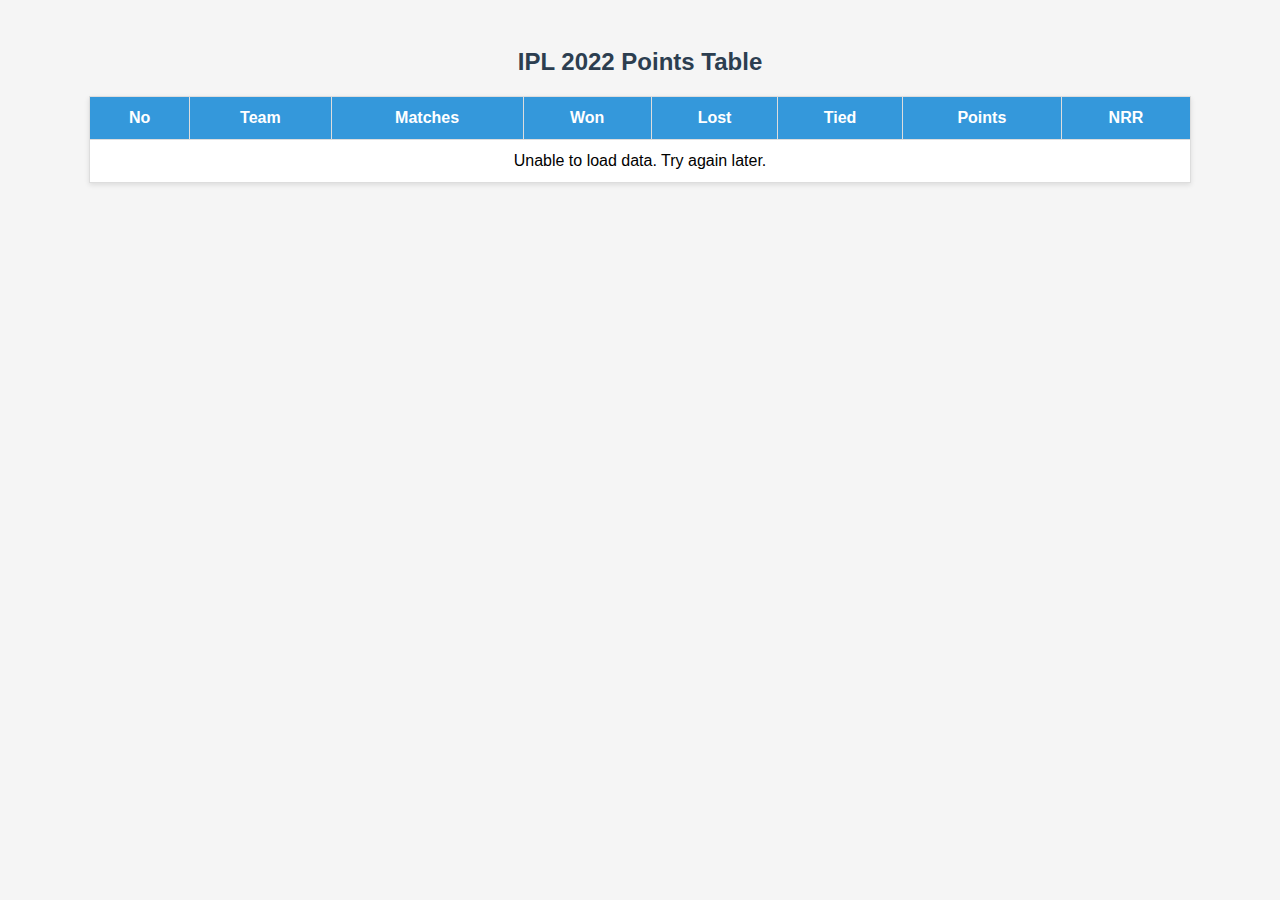
<file: assignment 7/index.html>
<!DOCTYPE html>
<html lang="en">
<head>
  <meta charset="UTF-8" />
  <title>IPL 2022 Points Table</title>
  <link rel="stylesheet" href="style.css" />
</head>
<body>
  <h2>IPL 2022 Points Table</h2>
  <table>
    <thead>
      <tr>
        <th>No</th>
        <th>Team</th>
        <th>Matches</th>
        <th>Won</th>
        <th>Lost</th>
        <th>Tied</th>
        <th>Points</th>
        <th>NRR</th>
      </tr>
    </thead>
    <tbody id="table-body">
      <!-- Dynamic data here -->
    </tbody>
  </table>

  <script src="script.js"></script>
</body>
</html>
</file>
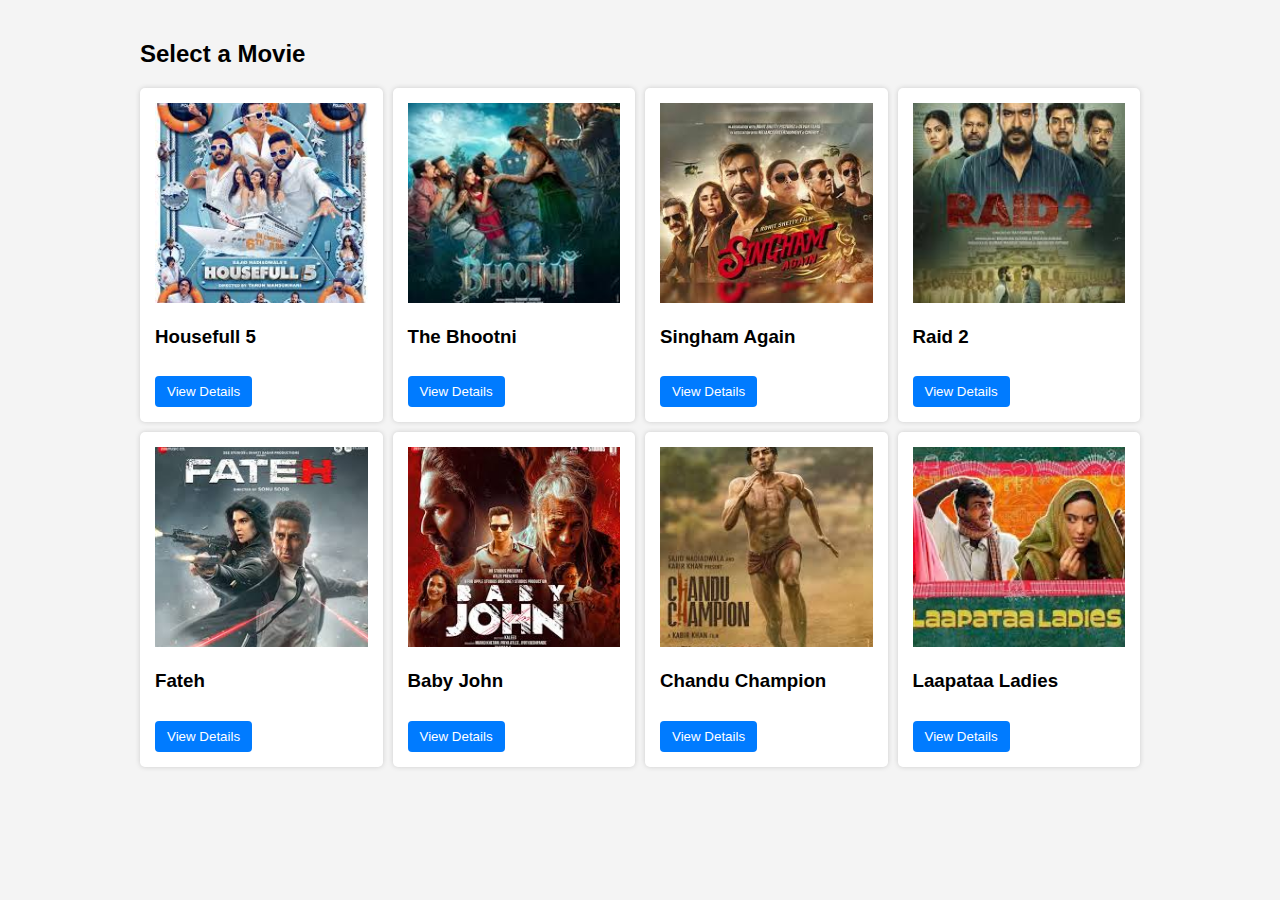
<file: assignment 8/index.html>
<!DOCTYPE html>
<html lang="en">
<head>
  <meta charset="UTF-8">
  <title>Movie Booking App</title>
  <link rel="stylesheet" href="style.css">
</head>
<body>
  <div id="app">
    <!-- All dynamic content goes here -->
  </div>

  <script src="script.js"></script>
</body>
</html>
</file>
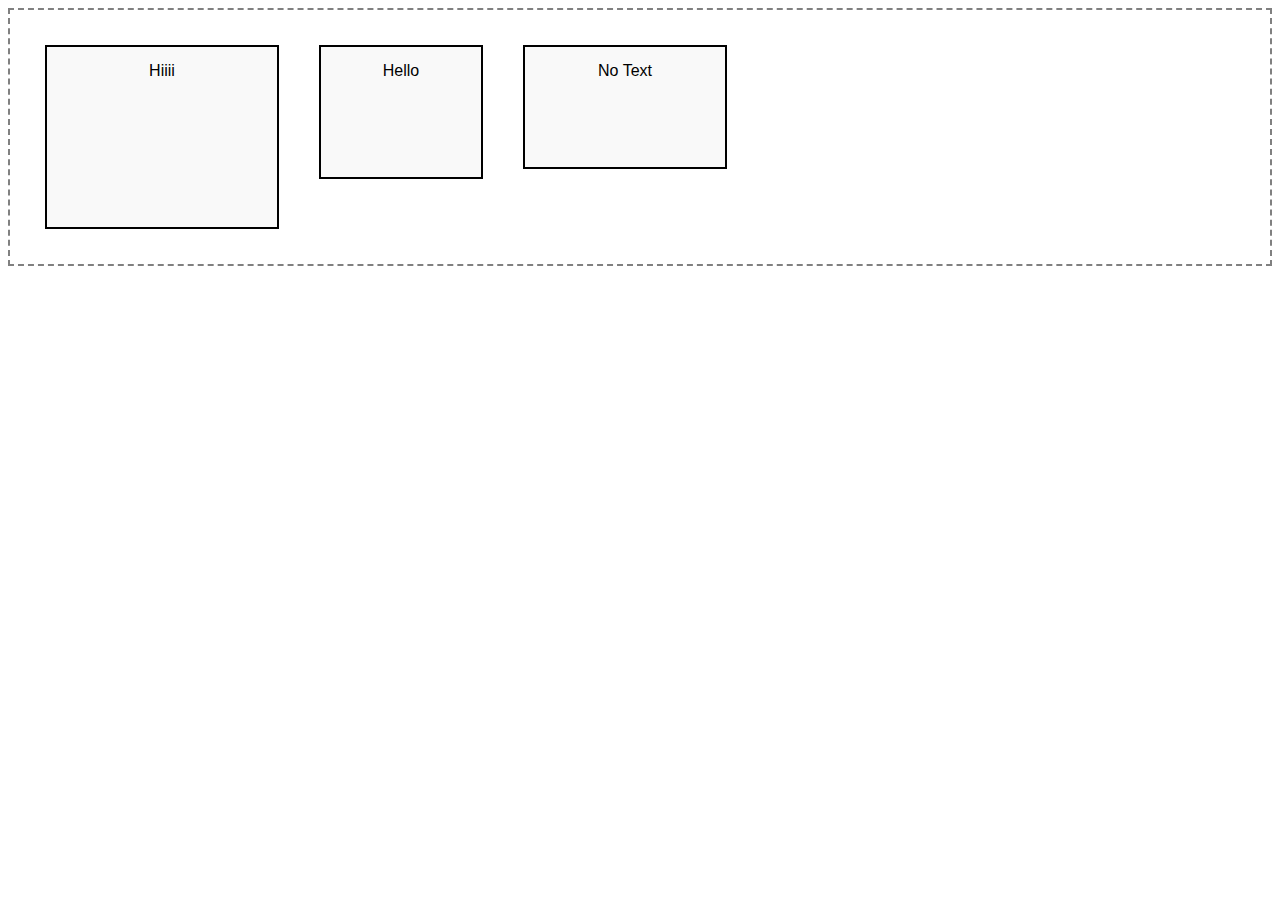
<file: assignment 4/divcreation.html>
<!DOCTYPE html>
<html lang="en">

<head>
    <meta charset="UTF-8">
    <meta name="viewport" content="width=device-width, initial-scale=1.0">
    <title>Div Creation</title>
    <style>
        #container {
            display: flex;
            flex-wrap: wrap;
            gap: 10px;
            padding: 20px;
            border: 2px dashed gray;
        }

        .custom-box {
            border: 2px solid black;
            padding: 15px;
            margin: 15px;
            text-align: center;
            background-color: #f9f9f9;
            font-family: sans-serif;
        }
    </style>
</head>

<body>
    <div id="container"></div>

    <script>
        function createDiv(width, height, text = "No Text") {
            const div = document.createElement("div");
            div.className = "custom-box";
            div.style.width = width + "px";
            div.style.height = height + "px";
            div.innerText = text;
            document.getElementById("container").appendChild(div);
        }

        // Example Usage:
        createDiv(200, 150, "Hiiii");
        createDiv(130, 100, "Hello");
        createDiv(170, 90); // No text provided, will show "No Text"
    </script>
</body>

</html>
</file>
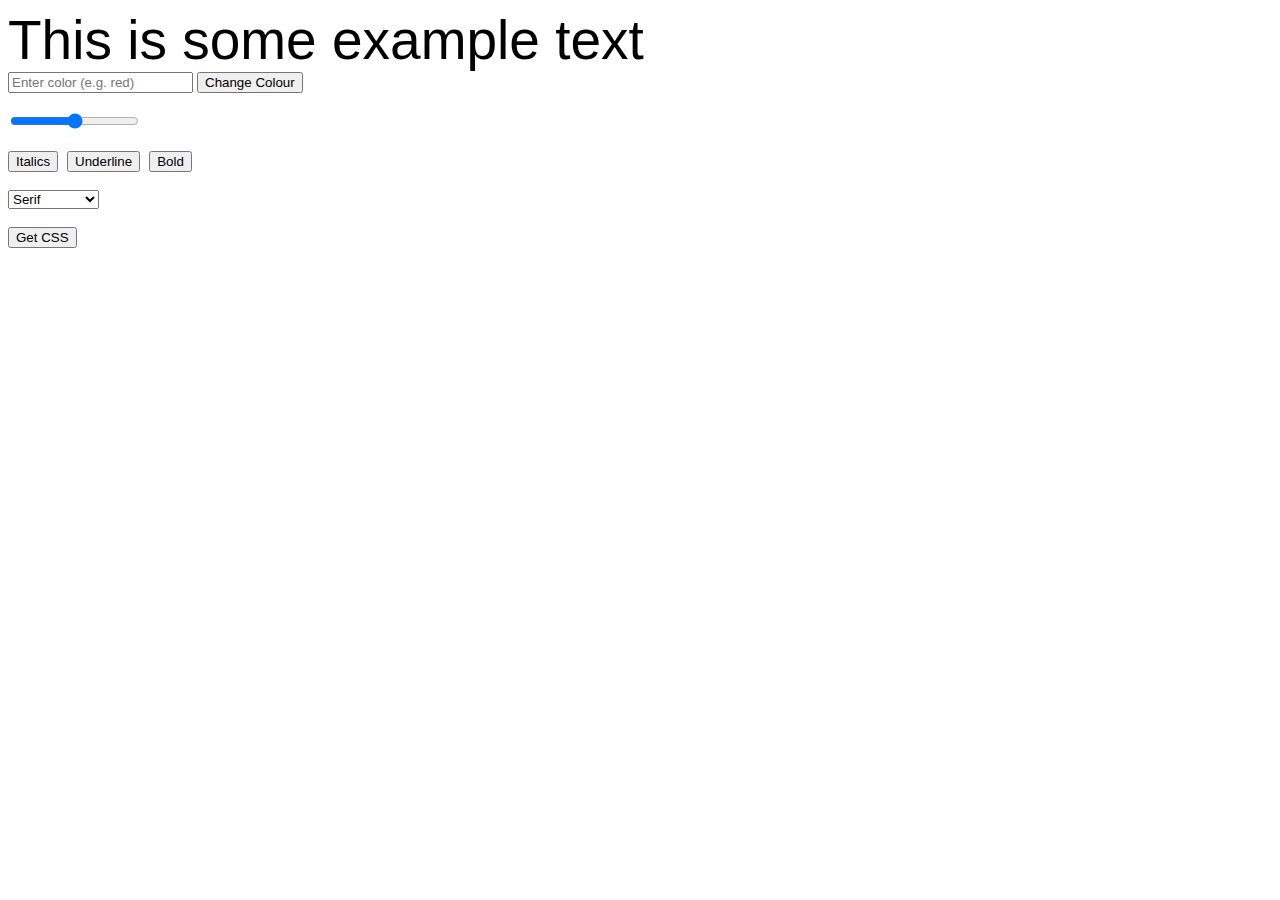
<file: assignment 4/dynmaiccss.html>
<!DOCTYPE html>
<html lang="en">
<head>
  <meta charset="UTF-8">
  <title>Text Styler</title>
  <style>
    .text-here {
      font-size: 55px;
      font-family: sans-serif;
      color: black;
      text-decoration: none;
      font-style: normal;
      font-weight: normal;
      line-height: normal;
      text-align: left;
      letter-spacing: normal;
      word-spacing: normal;
    }

    .stylebt {
      margin-right: 5px;
    }
  </style>
</head>
<body>

  <!-- html code goes here -->
  <div class='text-here' id='text-container'>This is some example text</div>

  <input type="text" id="colorbox" placeholder="Enter color (e.g. red)">
  <button id="colorchange">Change Colour</button>

  <br><br>

  <input type="range" id="fontsize" min="10" max="100" value="55">
  <br><br>

  <button id="italic" class="stylebt">Italics</button>
  <button id="underline" class="stylebt">Underline</button>
  <button id="bold" class="stylebt">Bold</button>

  <br><br>

  <select id="list">
    <option value="serif">Serif</option>
    <option value="sans-serif">Sans-Serif</option>
    <option value="monospace">Monospace</option>
    <option value="cursive">Cursive</option>
    <option value="fantasy">Fantasy</option>
  </select>

  <br><br>

  <button id="getstyle">Get CSS</button>

  <br><br>
  <p id="css-props"></p>

  <script>
    const textContainer = document.getElementById("text-container");

    // Change color on button click
    document.getElementById("colorchange").addEventListener("click", function () {
      const color = document.getElementById("colorbox").value;
      textContainer.style.color = color;
    });

    // Change font size on slider change
    document.getElementById("fontsize").addEventListener("input", function () {
      const size = this.value;
      textContainer.style.fontSize = size + "px";
    });

    // Toggle Italics
    document.getElementById("italic").addEventListener("click", function () {
      textContainer.style.fontStyle = textContainer.style.fontStyle === "italic" ? "normal" : "italic";
    });

    // Toggle Underline
    document.getElementById("underline").addEventListener("click", function () {
      textContainer.style.textDecoration = textContainer.style.textDecoration === "underline" ? "none" : "underline";
    });

    // Toggle Bold
    document.getElementById("bold").addEventListener("click", function () {
      textContainer.style.fontWeight = textContainer.style.fontWeight === "bold" ? "normal" : "bold";
    });

    // Font family change
    document.getElementById("list").addEventListener("change", function () {
      textContainer.style.fontFamily = this.value;
    });

    // Get CSS properties
    document.getElementById("getstyle").addEventListener("click", function () {
      const styles = window.getComputedStyle(textContainer);
      const cssText = `
        color: ${styles.color};
        font-size: ${styles.fontSize};
        font-family: ${styles.fontFamily.split(',')[0]};
        text-decoration: ${styles.textDecorationLine};
        font-style: ${styles.fontStyle};
        font-weight: ${styles.fontWeight};
      `.trim().replace(/\s+/g, ' ');
      document.getElementById("css-props").innerText = cssText;
    });
  </script>
</body>
</html>
</file>
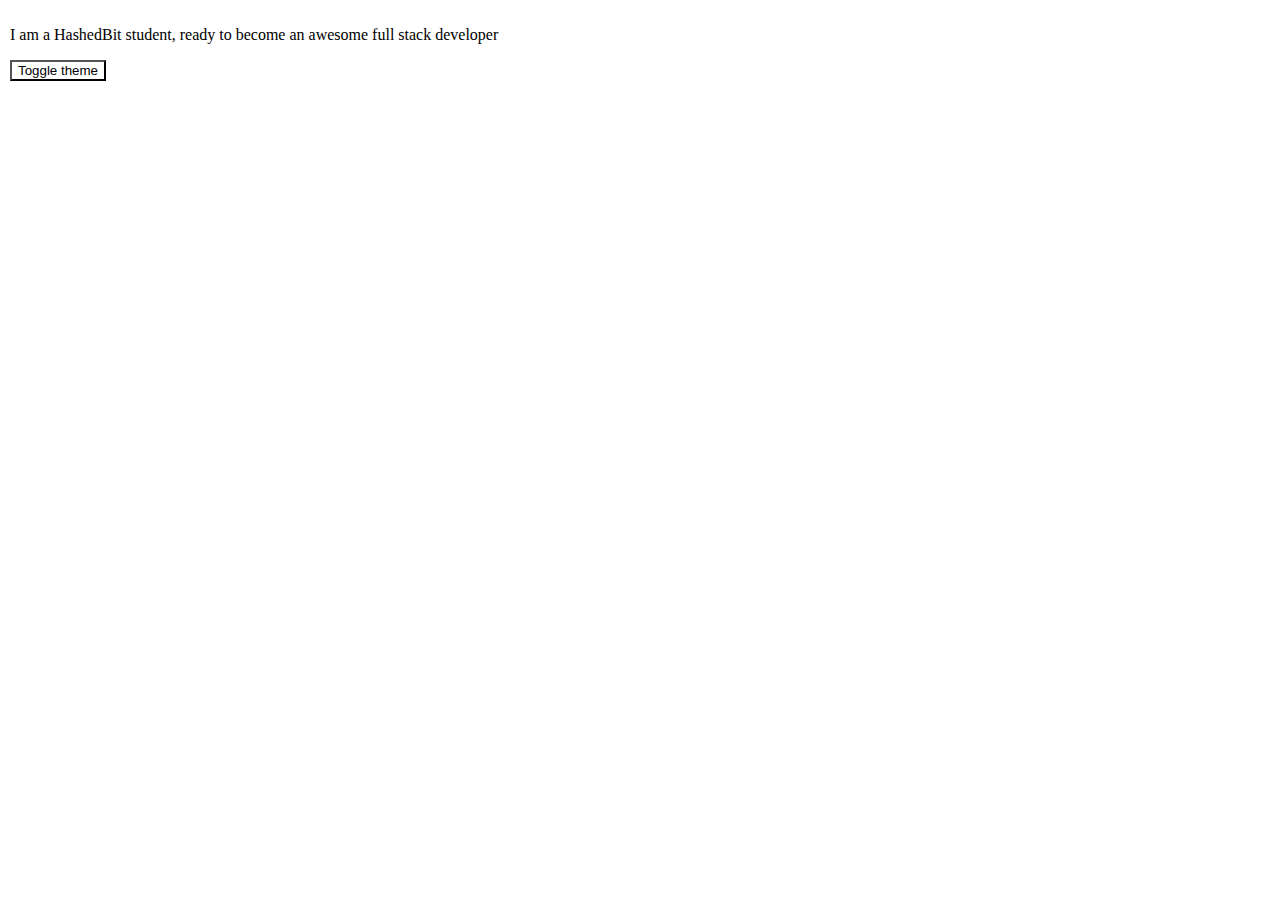
<file: assignment 4/theme_toggle.html>
<!DOCTYPE html>
<html lang="en">
<head>
  <meta charset="UTF-8" />
  <meta name="viewport" content="width=device-width, initial-scale=1.0"/>
  <title>Theme Toggle</title>
  <style>
    .day {
      background-color: white;
      color: black;
    }

    .night {
      background-color: black;
      color: gold;
    }

    .button_night {
      background-color: darkblue;
      color: white;
    }

    .button_day {
      background-color: white;
      color: black;
    }

    html, body {
      margin: 0px;
      height: 100%;
    }

    #app {
      height: 100%;
      padding: 10px;
    }
  </style>
</head>
<body>

  <div id="app" class="day">
    <p>I am a HashedBit student, ready to become an awesome full stack developer</p>
    <button onclick="swapTheme()" id="swap" class="button_day">Toggle theme</button>
  </div>

  <script>
    function swapTheme() {
      const app = document.getElementById("app");
      const button = document.getElementById("swap");

      if (app.classList.contains("day")) {
        app.classList.remove("day");
        app.classList.add("night");
        button.classList.remove("button_day");
        button.classList.add("button_night");
      } else {
        app.classList.remove("night");
        app.classList.add("day");
        button.classList.remove("button_night");
        button.classList.add("button_day");
      }
    }
  </script>

</body>
</html>
</file>
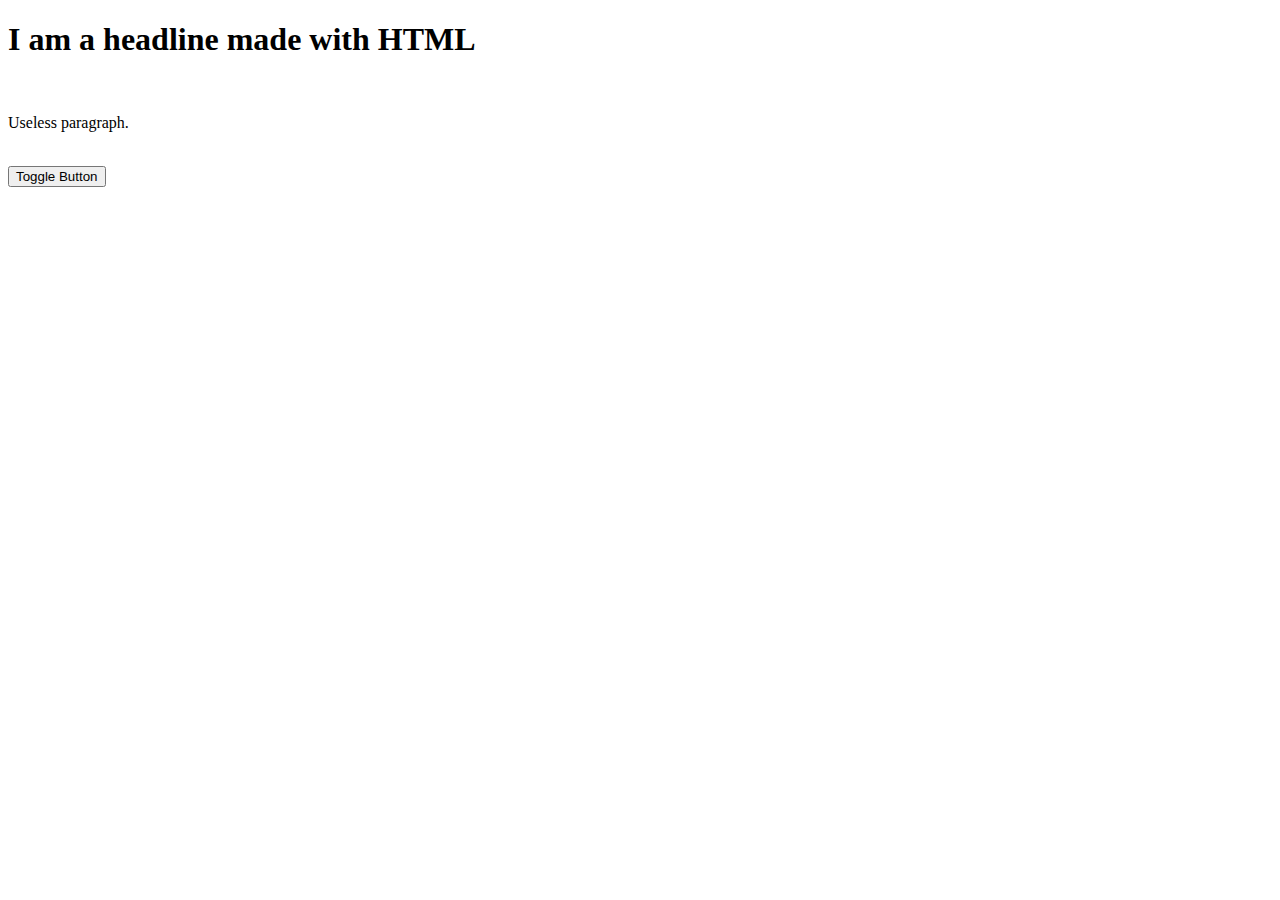
<file: assignment 4/toggle_para.html>
<!DOCTYPE html>
<html lang="en">
<head>
  <meta charset="UTF-8" />
  <meta name="viewport" content="width=device-width, initial-scale=1.0"/>
  <title>Toggle Paragraph</title>
</head>
<body>
  <h1>I am a headline made with HTML</h1>
  <br />
  <p id="useless-paragraph">Useless paragraph.</p>
  <br />
  <button onclick="toggleVisibility()">Toggle Button</button>

  <script>
    // your js code goes here
    function toggleVisibility() {
      const paragraph = document.getElementById("useless-paragraph");
      if (paragraph.style.display === "none") {
        paragraph.style.display = "block";
      } else {
        paragraph.style.display = "none";
      }
    }
  </script>
</body>
</html>
</file>
<file: assignment 7/style.css>
body {
  font-family: Arial, sans-serif;
  background-color: #f5f5f5;
  padding: 20px;
  text-align: center;
}

h2 {
  color: #2c3e50;
}

table {
  width: 90%;
  margin: auto;
  border-collapse: collapse;
  background: #fff;
  box-shadow: 0 2px 5px rgba(0,0,0,0.1);
}

th, td {
  padding: 12px;
  border: 1px solid #ddd;
  text-align: center;
}

th {
  background-color: #3498db;
  color: white;
}

tr:nth-child(even) {
  background-color: #f2f2f2;
}
</file>
<file: assignment 8/style.css>
body {
  font-family: Arial, sans-serif;
  margin: 0;
  padding: 20px;
  background-color: #f4f4f4;
}

#app {
  max-width: 1000px;
  margin: auto;
}

.grid {
  display: grid;
  grid-template-columns: repeat(4, 1fr);
  gap: 10px;
}

.movie-card, .details, .form, .confirmation {
  background: white;
  padding: 15px;
  border-radius: 5px;
  box-shadow: 0 0 5px #ccc;
}

.movie-card img {
  width: 100%;
  height: 200px;
  object-fit: cover;
}

button {
  margin-top: 10px;
  padding: 8px 12px;
  background-color: #007bff;
  color: white;
  border: none;
  cursor: pointer;
  border-radius: 4px;
}

input {
  display: block;
  margin-top: 10px;
  padding: 8px;
  width: 100%;
  box-sizing: border-box;
}
</file>
